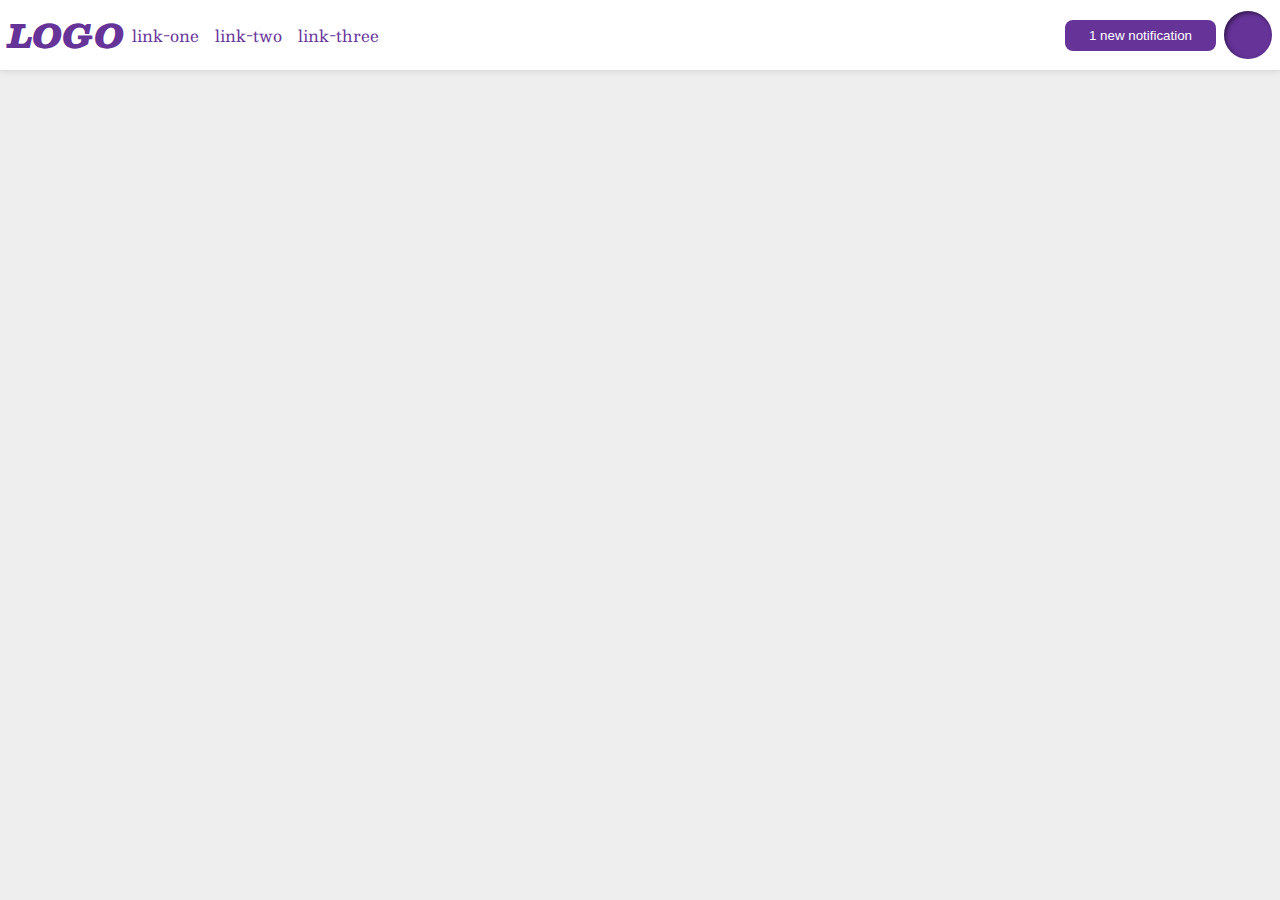
<file: foundations/flex/03-flex-header-2/index.html>
<!DOCTYPE html>
<html lang="en">
  <head>
    <meta charset="UTF-8">
    <meta http-equiv="X-UA-Compatible" content="IE=edge">
    <meta name="viewport" content="width=device-width, initial-scale=1.0">
    <title>Flex Header 2</title>
    <link rel="stylesheet" href="style.css">
  </head>
  <body>
    <div class="header">
      <div class="left">
        <div class="logo">
          LOGO
        </div>
        <ul class="links">
          <li><a href="https://google.com">link-one</a></li>
          <li><a href="https://google.com">link-two</a></li>
          <li><a href="https://google.com">link-three</a></li>
        </ul>
      </div>
      <div class="right">
        <button class="notifications">
          1 new notification
        </button>
        <div class="profile-image"></div>
      </div>
    </div>
  </body>
</html>
</file>
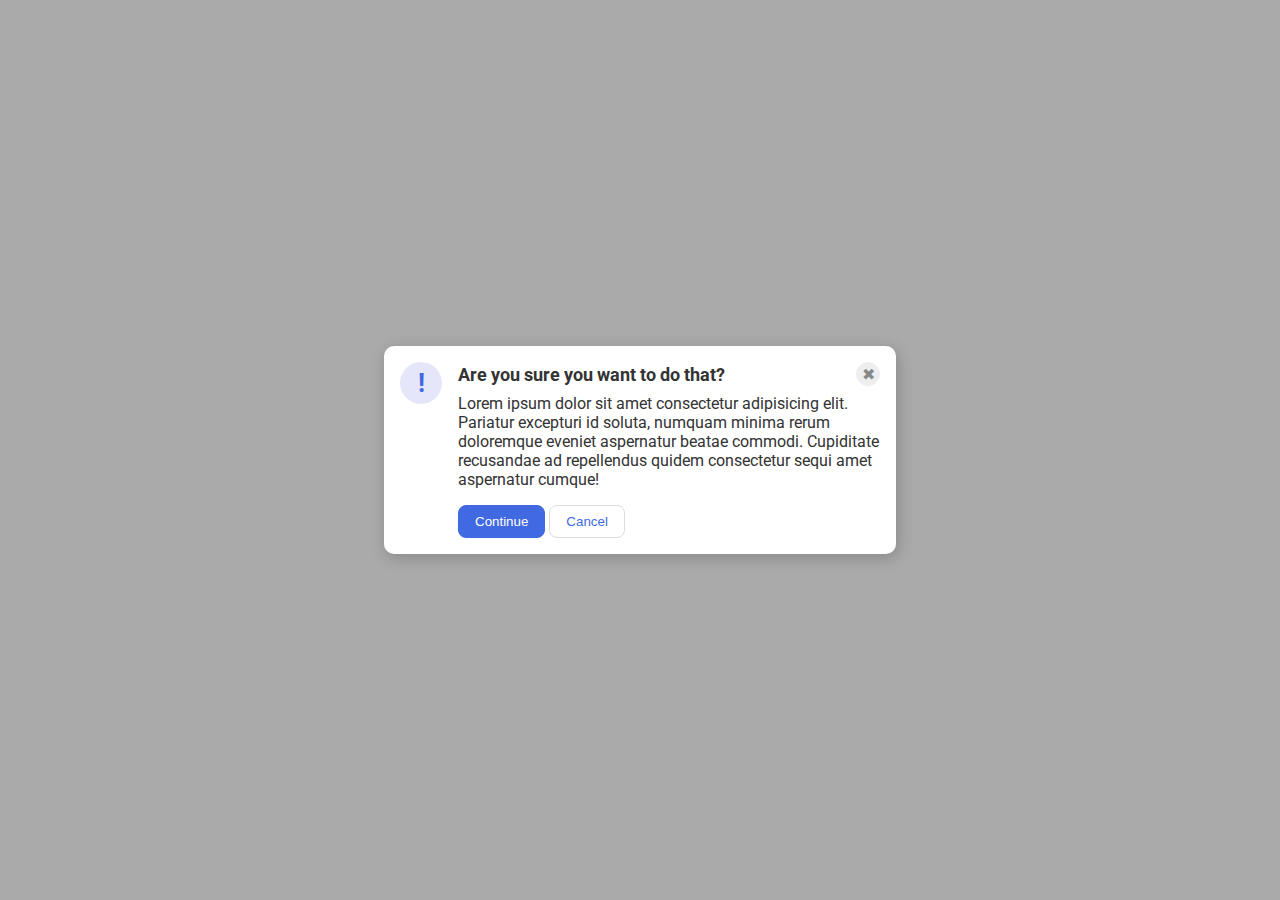
<file: foundations/flex/05-flex-modal/index.html>
<!DOCTYPE html>
<html lang="en">
  <head>
    <meta charset="UTF-8">
    <meta http-equiv="X-UA-Compatible" content="IE=edge">
    <meta name="viewport" content="width=device-width, initial-scale=1.0">
    <link rel="stylesheet" href="style.css">
    <title>Modal</title>
  </head>
  <body>
    <div class="modal">
      <div class="icon">!</div>
      <div class="container">
        <div class="header">Are you sure you want to do that?
          <button class="close-button">✖</button>
        </div>
        <div class="text">Lorem ipsum dolor sit amet consectetur adipisicing elit. Pariatur excepturi id soluta, numquam minima rerum doloremque eveniet aspernatur beatae commodi. Cupiditate recusandae ad repellendus quidem consectetur sequi amet aspernatur cumque!</div>
        <button class="continue">Continue</button>
        <button class="cancel">Cancel</button>
      </div>
    </div>
  </body>
</html>
</file>
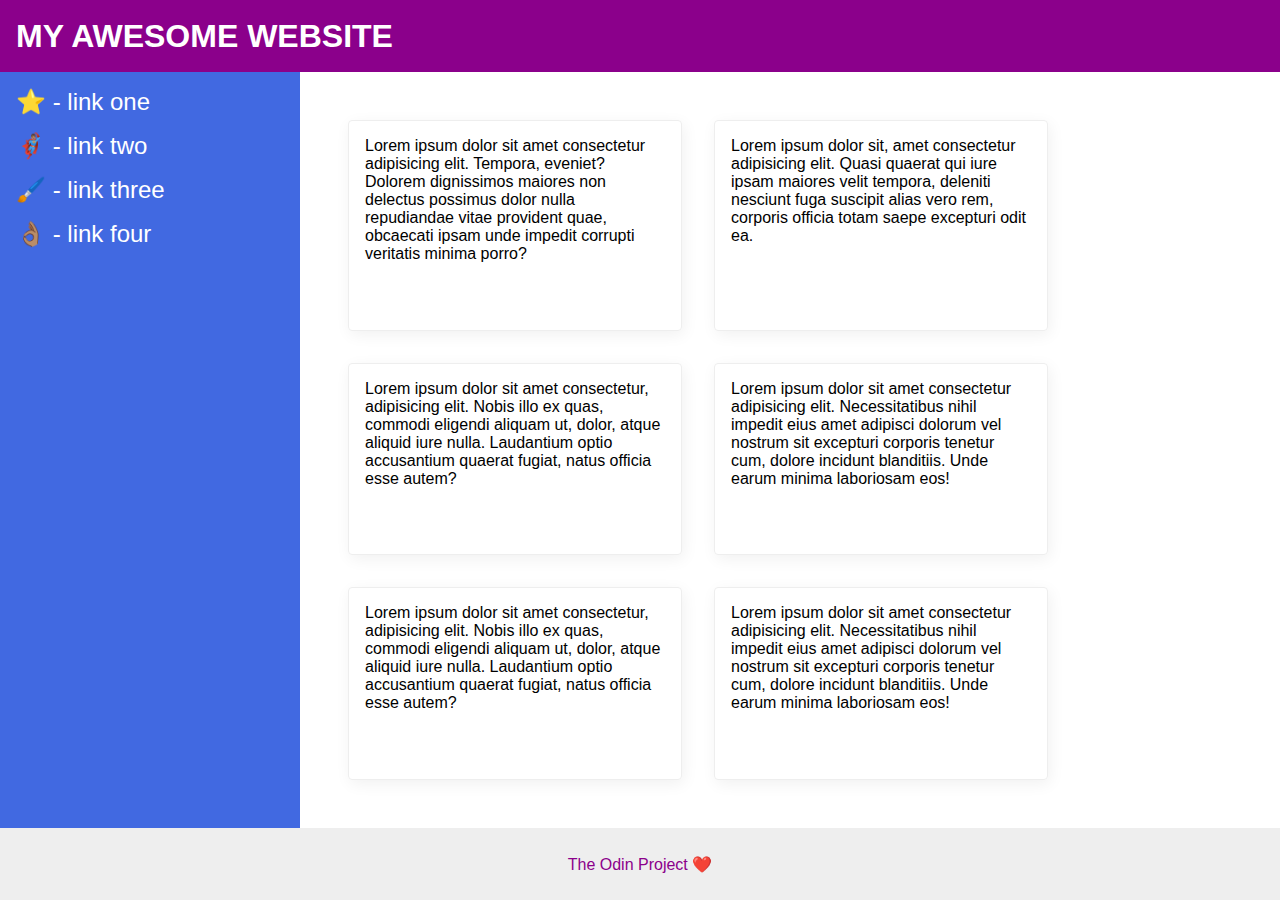
<file: foundations/flex/07-flex-layout-2/index.html>
<!DOCTYPE html>
<html lang="en">
  <head>
    <meta charset="UTF-8">
    <meta http-equiv="X-UA-Compatible" content="IE=edge">
    <meta name="viewport" content="width=device-width, initial-scale=1.0">
    <title>The Holy Grail</title>
    <link rel="stylesheet" href="style.css">
  </head>
  <body>
    <div class="header">
      MY AWESOME WEBSITE
    </div>

    <div class="body">
      <div class="sidebar">
        <ul>
          <li><a href="#">⭐ - link one</a></li>
          <li><a href="#">🦸🏽‍♂️ - link two</a></li>
          <li><a href="#">🖌️ - link three</a></li>
          <li><a href="#">👌🏽 - link four</a></li>
        </ul>
      </div>


      <div class="container">
        <div class="card">Lorem ipsum dolor sit amet consectetur adipisicing elit. Tempora, eveniet? Dolorem dignissimos maiores non delectus possimus dolor nulla repudiandae vitae provident quae, obcaecati ipsam unde impedit corrupti veritatis minima porro?</div>
        <div class="card">Lorem ipsum dolor sit, amet consectetur adipisicing elit. Quasi quaerat qui iure ipsam maiores velit tempora, deleniti nesciunt fuga suscipit alias vero rem, corporis officia totam saepe excepturi odit ea.</div>
        <div class="card">Lorem ipsum dolor sit amet consectetur, adipisicing elit. Nobis illo ex quas, commodi eligendi aliquam ut, dolor, atque aliquid iure nulla. Laudantium optio accusantium quaerat fugiat, natus officia esse autem?</div>
        <div class="card">Lorem ipsum dolor sit amet consectetur adipisicing elit. Necessitatibus nihil impedit eius amet adipisci dolorum vel nostrum sit excepturi corporis tenetur cum, dolore incidunt blanditiis. Unde earum minima laboriosam eos!</div>
        <div class="card">Lorem ipsum dolor sit amet consectetur, adipisicing elit. Nobis illo ex quas, commodi eligendi aliquam ut, dolor, atque aliquid iure nulla. Laudantium optio accusantium quaerat fugiat, natus officia esse autem?</div>
        <div class="card">Lorem ipsum dolor sit amet consectetur adipisicing elit. Necessitatibus nihil impedit eius amet adipisci dolorum vel nostrum sit excepturi corporis tenetur cum, dolore incidunt blanditiis. Unde earum minima laboriosam eos!</div>
      </div>
    </div>
    
    
    
    
    <div class="footer">
      The Odin Project ❤️
    </div>
  </body>
</html>
</file>
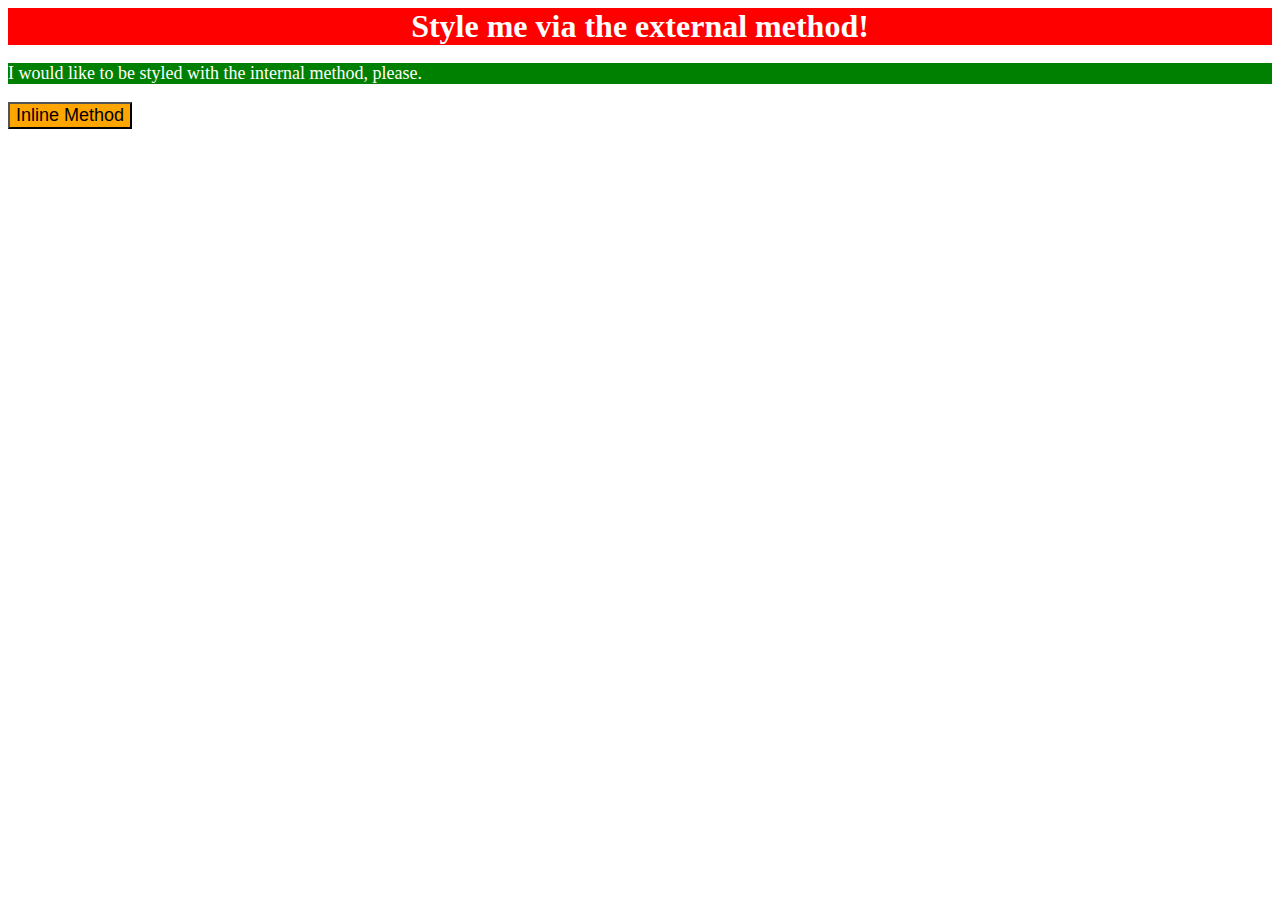
<file: foundations/intro-to-css/01-css-methods/index.html>
<!DOCTYPE html>
<html lang="en">
  <head>
    <meta charset="UTF-8">
    <meta http-equiv="X-UA-Compatible" content="IE=edge">
    <meta name="viewport" content="width=device-width, initial-scale=1.0">
    <link rel="stylesheet" href="styles.css">
    <title>Methods for Adding CSS</title>

    <style>
      p {
        background-color: green;
        color: white;
        font-size: 18px;
      }
    </style>
  </head>
  <body>
    <div>Style me via the external method!</div>
    <p>I would like to be styled with the internal method, please.</p>
    <button style="background-color: orange; font-size: 18px;">Inline Method</button>
  </body>
</html>
</file>
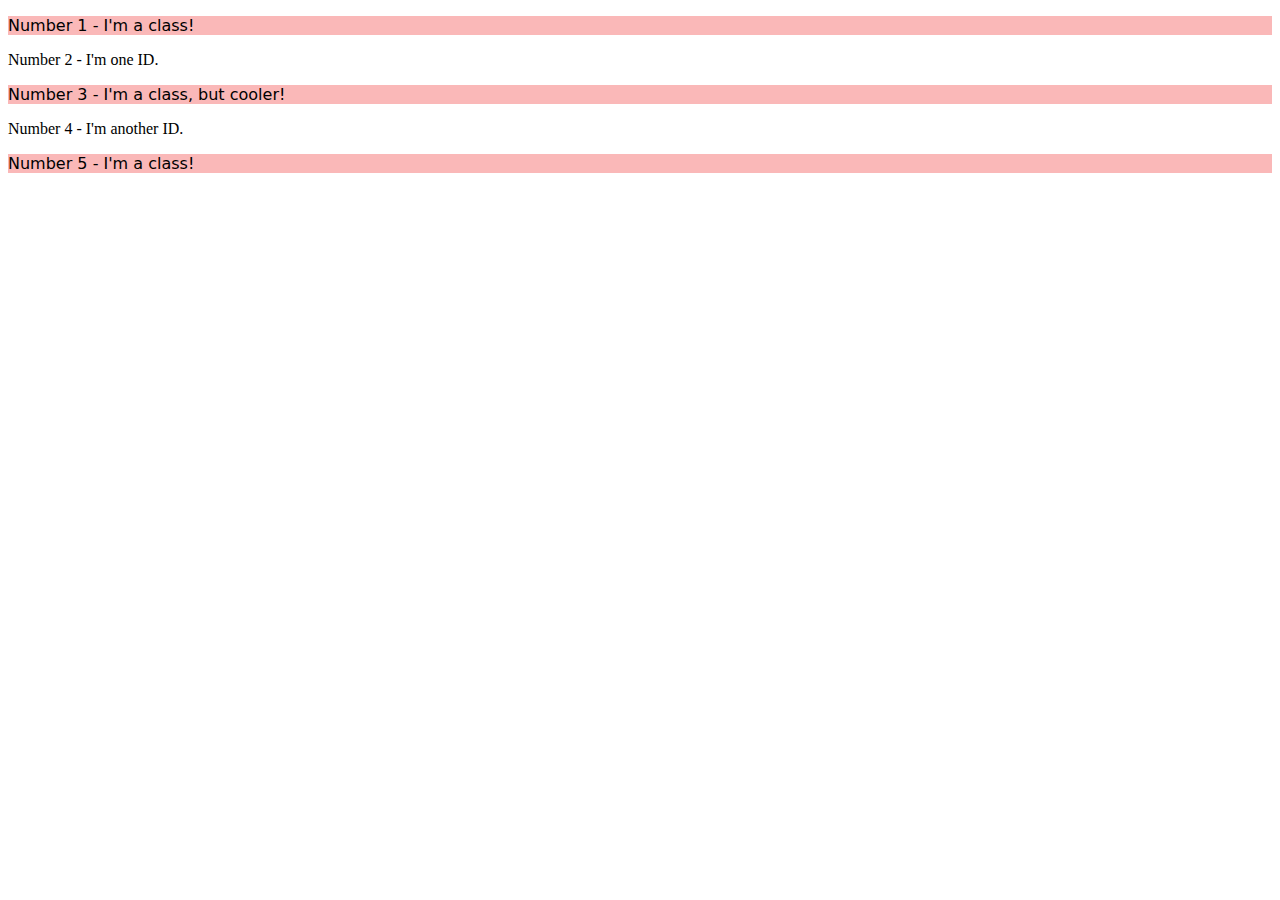
<file: foundations/intro-to-css/02-class-id-selectors/index.html>
<!DOCTYPE html>
<html lang="en">
  <head>
    <meta charset="UTF-8">
    <meta http-equiv="X-UA-Compatible" content="IE=edge">
    <meta name="viewport" content="width=device-width, initial-scale=1.0">
    <title>Class and ID Selectors</title>
    <link rel="stylesheet" href="style.css">
  </head>
  <body>
    <p class="odd">Number 1 - I'm a class!</p>
    <div>Number 2 - I'm one ID.</div>
    <p class="odd">Number 3 - I'm a class, but cooler!</p>
    <div>Number 4 - I'm another ID.</div>
    <p class="odd">Number 5 - I'm a class!</p>
  </body>
</html>
</file>
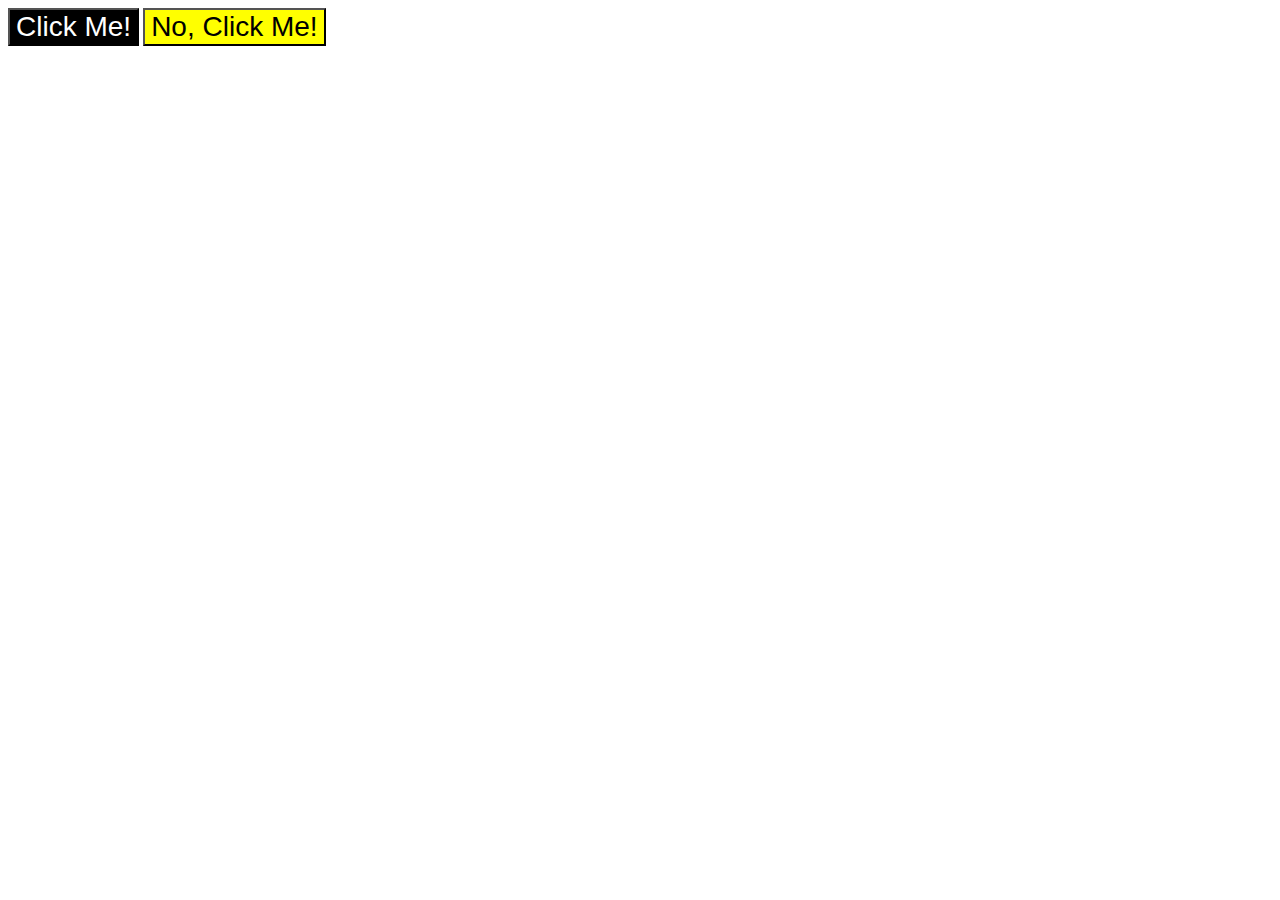
<file: foundations/intro-to-css/03-grouping-selectors/index.html>
<!DOCTYPE html>
<html lang="en">
  <head>
    <meta charset="UTF-8">
    <meta http-equiv="X-UA-Compatible" content="IE=edge">
    <meta name="viewport" content="width=device-width, initial-scale=1.0">
    <title>Grouping Selectors</title>
    <link rel="stylesheet" href="style.css">
  </head>
  <body>
    <button class="first">Click Me!</button>
    <button class="second">No, Click Me!</button>
  </body>
</html>
</file>
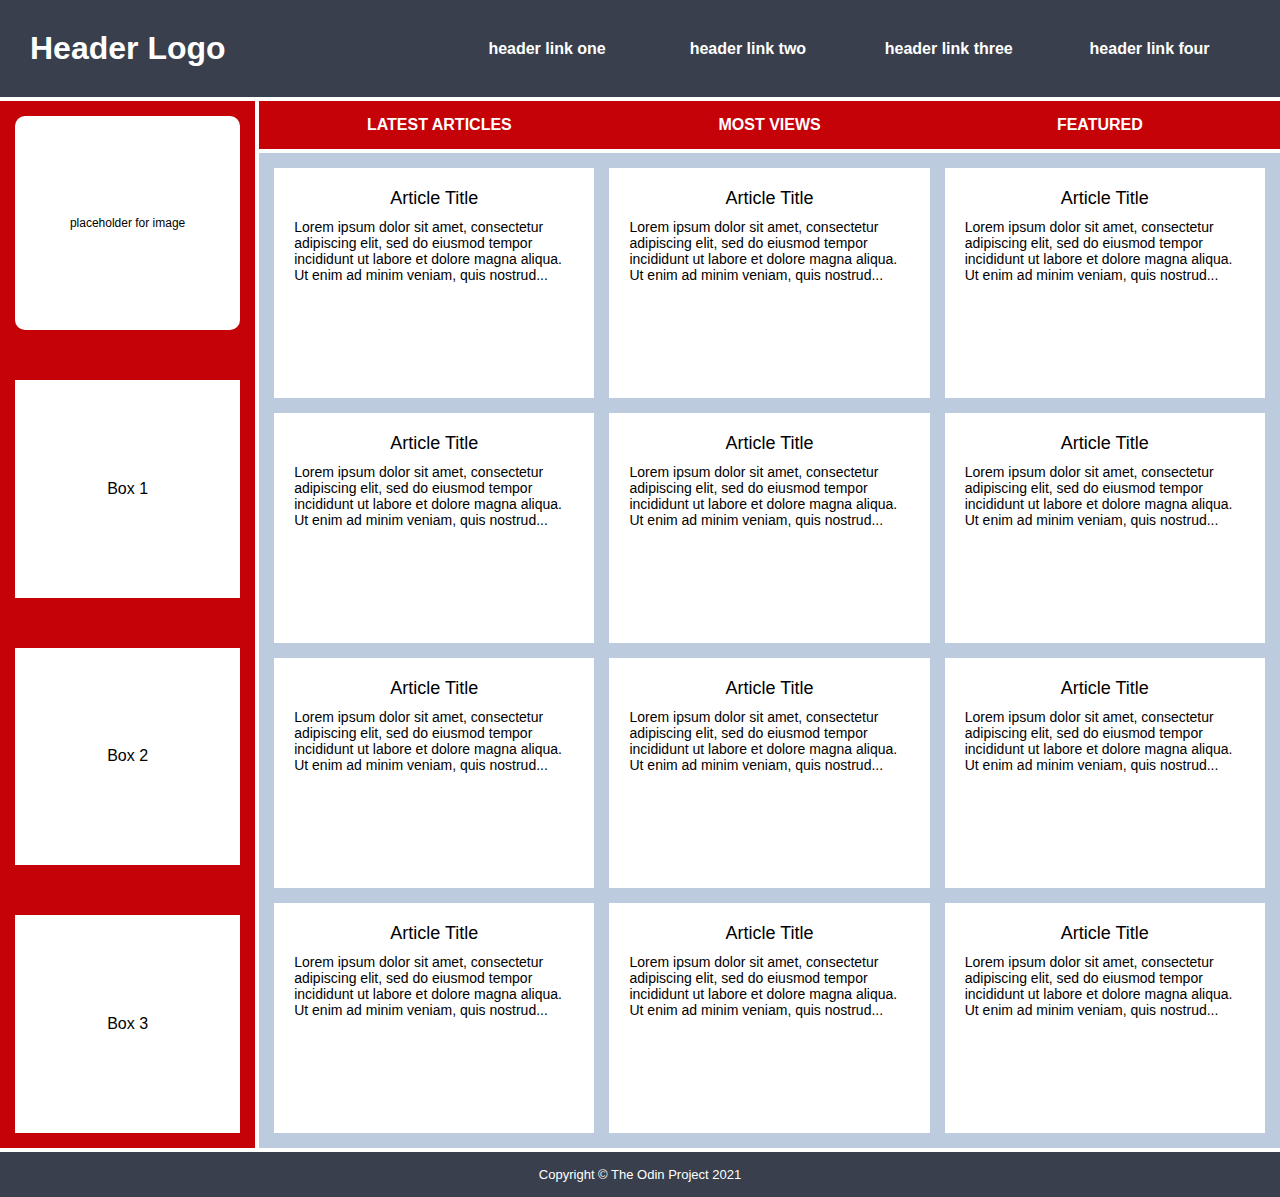
<file: intermediate-html-css/advanced-grid/02-holy-grail-mockup/index.html>
<!DOCTYPE html>
<html lang="en">
  <head>
    <meta charset="UTF-8">
    <meta http-equiv="X-UA-Compatible" content="IE=edge">
    <meta name="viewport" content="width=device-width, initial-scale=1.0">
    <title>Holy Grail Mockup</title>
    <link rel="stylesheet" href="style.css">
  </head>
  <body>
    <div class="container">

      <div class="header">
        <div class="logo">Header Logo</div>
        <div class="menu">
          <ul>
            <li>header link one</li>
            <li>header link two</li>
            <li>header link three</li>
            <li>header link four</li>
          </ul>
        </div>
      </div>

      <div class="sidebar">
        <div class="photo">
          <p>placeholder for image</p>    
        </div>
        <div class="side-content">Box 1
        </div>
        <div class="side-content">Box 2
        </div>
        <div class="side-content">Box 3
        </div>
      </div>

      <div class="nav">
        <ul>
          <li>Latest Articles</li>
          <li>Most Views</li>
          <li>Featured</li>
        </ul>
      </div>

      <div class="article">
        <div class="card">
          <p class="title">Article Title</p>
          <p>Lorem ipsum dolor sit amet, consectetur adipiscing elit, sed do eiusmod tempor incididunt ut labore et dolore magna aliqua. Ut enim ad minim veniam, quis nostrud...</p>
        </div>
        <div class="card">
          <p class="title">Article Title</p>
          <p>Lorem ipsum dolor sit amet, consectetur adipiscing elit, sed do eiusmod tempor incididunt ut labore et dolore magna aliqua. Ut enim ad minim veniam, quis nostrud...</p>
        </div>
        <div class="card">
          <p class="title">Article Title</p>
          <p>Lorem ipsum dolor sit amet, consectetur adipiscing elit, sed do eiusmod tempor incididunt ut labore et dolore magna aliqua. Ut enim ad minim veniam, quis nostrud...</p>
        </div>
        <div class="card">
          <p class="title">Article Title</p>
          <p>Lorem ipsum dolor sit amet, consectetur adipiscing elit, sed do eiusmod tempor incididunt ut labore et dolore magna aliqua. Ut enim ad minim veniam, quis nostrud...</p>
        </div>
        <div class="card">
          <p class="title">Article Title</p>
          <p>Lorem ipsum dolor sit amet, consectetur adipiscing elit, sed do eiusmod tempor incididunt ut labore et dolore magna aliqua. Ut enim ad minim veniam, quis nostrud...</p>
        </div>
        <div class="card">
          <p class="title">Article Title</p>
          <p>Lorem ipsum dolor sit amet, consectetur adipiscing elit, sed do eiusmod tempor incididunt ut labore et dolore magna aliqua. Ut enim ad minim veniam, quis nostrud...</p>
        </div>
        <div class="card">
          <p class="title">Article Title</p>
          <p>Lorem ipsum dolor sit amet, consectetur adipiscing elit, sed do eiusmod tempor incididunt ut labore et dolore magna aliqua. Ut enim ad minim veniam, quis nostrud...</p>
        </div>
        <div class="card">
          <p class="title">Article Title</p>
          <p>Lorem ipsum dolor sit amet, consectetur adipiscing elit, sed do eiusmod tempor incididunt ut labore et dolore magna aliqua. Ut enim ad minim veniam, quis nostrud...</p>
        </div>
        <div class="card">
          <p class="title">Article Title</p>
          <p>Lorem ipsum dolor sit amet, consectetur adipiscing elit, sed do eiusmod tempor incididunt ut labore et dolore magna aliqua. Ut enim ad minim veniam, quis nostrud...</p>
        </div>
        <div class="card">
          <p class="title">Article Title</p>
          <p>Lorem ipsum dolor sit amet, consectetur adipiscing elit, sed do eiusmod tempor incididunt ut labore et dolore magna aliqua. Ut enim ad minim veniam, quis nostrud...</p>
        </div>
        <div class="card">
          <p class="title">Article Title</p>
          <p>Lorem ipsum dolor sit amet, consectetur adipiscing elit, sed do eiusmod tempor incididunt ut labore et dolore magna aliqua. Ut enim ad minim veniam, quis nostrud...</p>
        </div>
        <div class="card">
          <p class="title">Article Title</p>
          <p>Lorem ipsum dolor sit amet, consectetur adipiscing elit, sed do eiusmod tempor incididunt ut labore et dolore magna aliqua. Ut enim ad minim veniam, quis nostrud...</p>
        </div>
      </div>

      <div class="footer">
        <p>Copyright © The Odin Project 2021
      </div>
      
    </div>
  </body>
</html>
</file>
<file: foundations/flex/03-flex-header-2/style.css>
/* this is some magical font-importing.  
you'll learn about it later. */
@import url('https://fonts.googleapis.com/css2?family=Besley:ital,wght@0,400;1,900&display=swap');

body {
  margin: 0;
  background: #eee;
  font-family: Besley, serif;
}

.header {
  background: white;
  border-bottom: 1px solid #ddd;
  box-shadow: 0 0 8px rgba(0,0,0,.1);
  display: flex;
  justify-content: space-between;
  padding: 8px;
}

.profile-image {
  background: rebeccapurple;
  box-shadow: inset 2px 2px 4px rgba(0,0,0,.5);
  border-radius: 50%;
  width: 48px;
  height: 48px;
}

.logo {
  color: rebeccapurple;
  font-size: 32px;
  font-weight: 900;
  font-style: italic;
}

button {
  border: none;
  border-radius: 8px;
  background: rebeccapurple;
  color: white;
  padding: 8px 24px;
}

a {
  /* this removes the line under our links */
  text-decoration: none;
  color: rebeccapurple;
}

ul {
  list-style-type: none;
  display: flex;
  margin: 0px;
  padding: 0px;
  gap: 16px;
}

.left,
.right {
  display: flex;
  align-items: center;
  gap: 8px;
}
</file>
<file: foundations/flex/05-flex-modal/style.css>
@import url('https://fonts.googleapis.com/css2?family=Roboto:wght@400;700&display=swap');

html, body {
  height: 100%;
}

body {
  font-family: Roboto, sans-serif;
  margin: 0;
  background: #aaa;
  color: #333;
  /* I'll give you this one for free lol */
  display: flex;
  align-items: center;
  justify-content: center;
}

.modal {
  background: white;
  width: 480px;
  border-radius: 10px;
  box-shadow: 2px 4px 16px rgba(0,0,0,.2);
  padding: 16px;
  display: flex;
  gap: 16px;
}

.icon {
  color: royalblue;
  font-size: 26px;
  font-weight: 700;
  background: lavender;
  width: 42px;
  height: 42px;
  border-radius: 50%;
  display: flex;
  align-items: center;
  justify-content: center;
  flex-shrink: 0;
}

.close-button {
  background: #eee;
  border-radius: 50%;
  color: #888;
  font-weight: 400;
  font-size: 16px;
  height: 24px;
  width: 24px;
  display: flex;
  align-items: center;
  justify-content: center;
  border: 1px solid #eee;
  padding: 0;
}

button {
  cursor: pointer;
  padding: 8px 16px;
  border-radius: 8px;
}

button.continue {
  background: royalblue;
  border: 1px solid royalblue;
  color: white;
}

button.cancel {
  background: white;
  border: 1px solid #ddd;
  color: royalblue;
}

.header {
  display: flex;
  align-items: center;
  justify-content: space-between;
  font-size: 18px;
  font-weight: 700;
  margin-bottom: 8px;
}

.text {
  margin-bottom: 16px;
}
</file>
<file: foundations/flex/07-flex-layout-2/style.css>
body {
  font-family: -apple-system, BlinkMacSystemFont, 'Segoe UI', Roboto, Oxygen, Ubuntu, Cantarell, 'Open Sans', 'Helvetica Neue', sans-serif;
  margin: 0;
  min-height: 100vh;

  display: flex;
  flex-direction: column;
}

.body {
  display: flex;
  flex: 1;
}

.header {
  height: 72px;
  background: darkmagenta;
  color: white;

  font-size: 32px;
  font-weight: 900;

  display: flex;
  align-items: center;
  padding-left: 16px;
}

.footer {
  height: 72px;
  background: #eee;
  color: darkmagenta;
}

.sidebar {
  width: 300px;
  background: royalblue;
  box-sizing: border-box;

  flex-shrink: 0;
  padding: 16px;
}

.card {
  border: 1px solid #eee;
  box-shadow: 2px 4px 16px rgba(0,0,0,.06);
  border-radius: 4px;

  padding: 16px;
  width: 300px;
}

ul {
  list-style-type: none;
  margin: 0;
  padding: 0;
}

li {
  margin-bottom: 16px;
}

a {
  color: white;
  text-decoration: none;
  font-size: 24px;
}

.container {
  padding: 48px;
  display: flex;
  flex-wrap: wrap;
  gap: 32px;
}



.footer {
  display: flex;
  align-items: center;
  justify-content: center;
}
</file>
<file: foundations/intro-to-css/01-css-methods/styles.css>
div {
    background-color: red;
    color: white;
    font-size: 32px;
    text-align: center;
    font-weight: bold;
}
</file>
<file: foundations/intro-to-css/02-class-id-selectors/style.css>
.odd {
    background-color: rgb(250, 184, 184);
    font-family: 'Verdana', 'DejaVu Sans', 'sans-serif';
}

#second {
    color: rgb(129, 142, 226);
    font-size: 36px;
}

#third {
    font-size: 24px;
}

#fourth {
    background-color:rgb(120, 219, 120);
    font-size: 24px;
    font-weight: bold;
}
</file>
<file: foundations/intro-to-css/03-grouping-selectors/style.css>
.first,
.second {
    font-size: 28px;
    font-family: 'Helvetica', 'Times New Roman', 'sans-serif';
}

.first {
    background-color: black;
    color: white;
}

.second {
    background-color: yellow;
}
</file>
<file: intermediate-html-css/advanced-grid/02-holy-grail-mockup/style.css>
* {
  margin: 0;
  padding: 0;
}

.container {
  text-align: center;
}

.container div {
  padding: 15px;
  font-size: 32px;
  font-family: Helvetica;
  font-weight: bold;
  color: white;
}

.header {
  background-color: #393f4d;
}


.menu ul,
.menu li {
  font-size: 16px;
}

.sidebar {
  background-color: #C50208;
}

.sidebar .photo {
  background-color: white;
  color: black;
  font-size: 12px;
  font-weight: normal;
  border-radius: 10px;
}


.sidebar .side-content {
  background-color: white;
  color: black;
  font-size: 16px;
  font-weight: normal;
}

.nav {
  background-color: #C50208;
}


.nav ul li {
  font-size: 16px;
  text-transform: uppercase;
}

.article {
  background-color: #bccbde;
}

.article p {
  font-size: 18px;
  font-family: sans-serif;
  color: white;
  text-align: left;
}

.article .card {
  background-color: #FFFFFF;
  color: black;
  text-align: center;
}

.card p {
  color: black;
  font-weight: normal;
  font-size: 14px;
}

.card .title {
  font-size: 18px;
  text-align: center;
}

.footer {
  background-color: #393f4d;
}

.footer p {
  font-size: 13px;
  font-weight: normal;
}

/* SOLUTION */

.container {
  display: grid;
  grid-template-columns: 1fr 4fr;
  gap: 4px;
}

.header {
  grid-column: 1 / 3;
  display: grid;
  grid-template-columns: 1fr 2fr;
}

.logo {
  justify-self: start;
}

.menu {
  align-self: center;
}

.menu ul {
  display: grid;
  grid-template-columns: 1fr 1fr 1fr 1fr;
}

.menu ul,
.menu li {
  list-style-type: none;
}

.sidebar {
  grid-row: 2 / 4;
  display: grid;
  gap: 50px;
}

.side-content,
.photo {
  display: grid;
  align-items: center;
}

.nav ul {
  list-style-type: none;
  display: grid;
  grid-template-columns: 1fr 1fr 1fr;
}

.article {
  display: grid;
  grid-template-columns: repeat(auto-fit, minmax(250px, 1fr));
  gap: 15px;
}

.article .card {
  height: 200px;
}

.card p {
  padding: 5px;
}

.footer {
  grid-column: 1 / 3;
}
</file>
